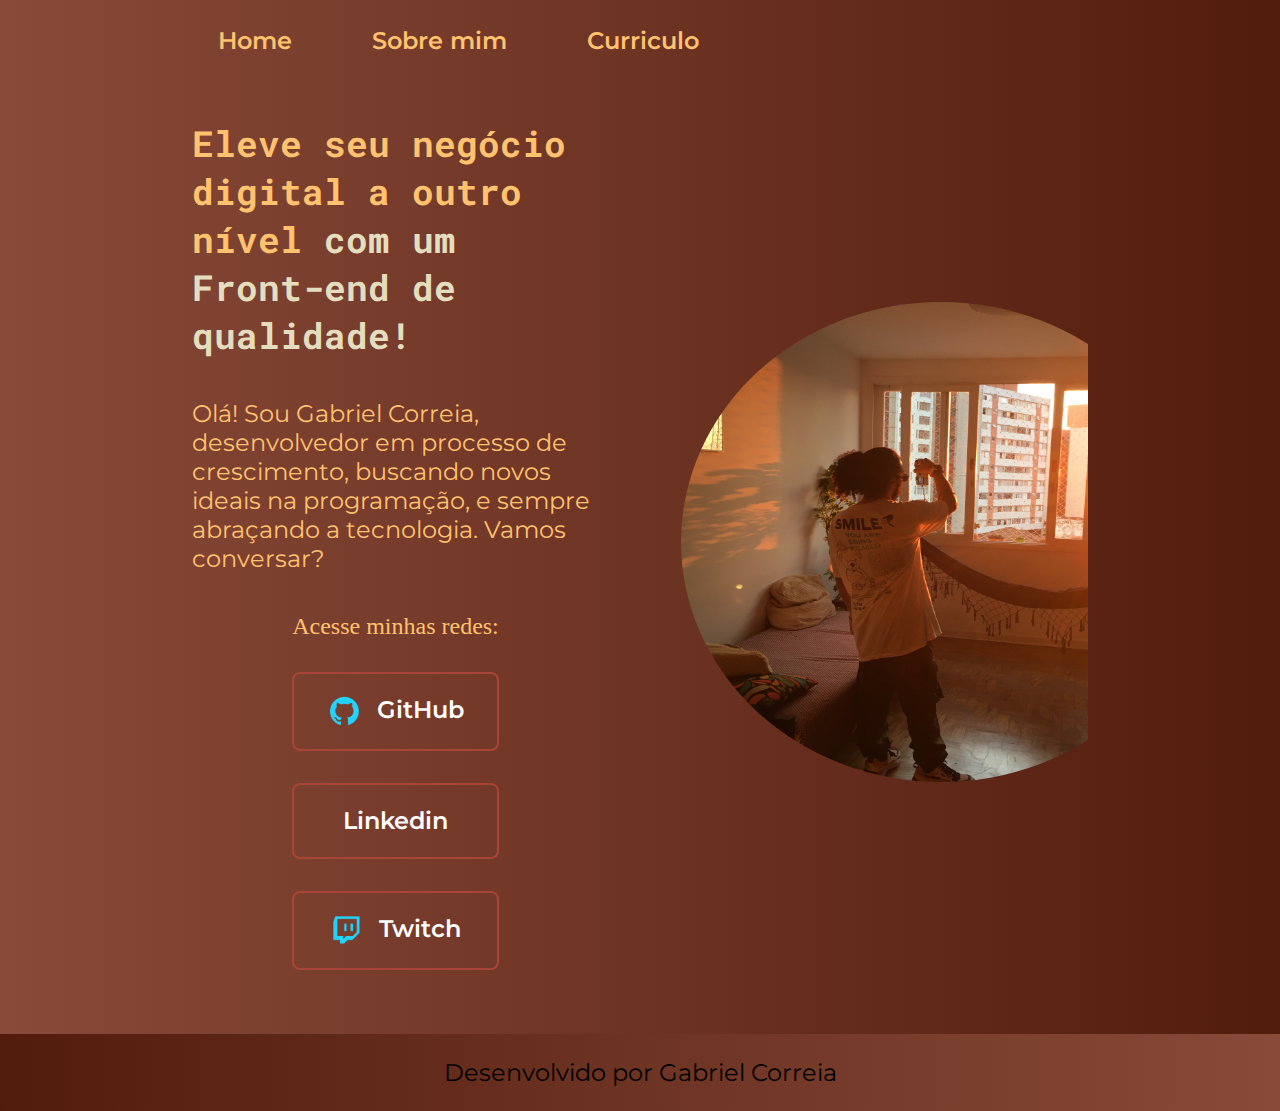
<file: index.html>
<!DOCTYPE html>
<html lang="pt-br">
<head>
    <meta charset="UTF-8">
    <meta name="viewport" content="width=device-width, initial-scale=1.0">
    <title>Portfolio</title>
    <link rel="stylesheet" href="./styles/style.css">
    <link rel="icon" href="./assets/pessoas.png">
</head>
<body>
    <header class="cabecalho">
        <nav    class="cabecalho__menu">
            <a  class="cabecalho__menu__link" href="./index.html">Home</a>
            <a  class="cabecalho__menu__link" href="./about.html">Sobre mim</a>
            <a  class="cabecalho__menu__link" href="./curriculo.html">Curriculo</a>
        </nav>
    </header>
    <main class="apresentacao">
        <section class="apresentacao__conteudo">
            <h1 class="apresentacao__conteudo__titulo">Eleve seu negócio digital a outro nível 
                <strong class="titulo-destaque">com um Front-end de qualidade! </strong>
            </h1>
            <p class="apresentacao__conteudo__texto">
                Olá! Sou Gabriel Correia, desenvolvedor em processo de crescimento, buscando novos ideais na programação, e sempre abraçando a tecnologia. Vamos conversar?
            </p>
            <div class="apresentacao__links">
                <h2 class="apresentacao__links__subtitulo">Acesse minhas redes:</h2>
                <!-- <a class="apresentacao__links__link" href="https://www.instagram.com/bielcorreias/">Instagram</a> -->
                <a class="apresentacao__links__navegacao" href="https://github.com/eboylixo">
                    <img src="./assets/github.png" alt="">GitHub
                </a>
                <a class="apresentacao__links__navegacao" href="https://www.linkedin.com/in/gabriel-correia-eboy/">Linkedin
                </a>
                <a class="apresentacao__links__navegacao" href="https://www.twitch.tv/negobicudo">
                    <img src="./assets/twitch.png" alt="">Twitch
                </a>
                
            </div>
        </section>
        <div class="perfil">
            <img src="./assets/imagem.JPG" width="520" height="480" style="border-radius: 50%;"  alt="Foto do gabriel tomando café">
        </div>
        
    </main>
    <footer class="rodape">
        <p>Desenvolvido por Gabriel Correia</p>
    </footer>
    
</body>
</html>
</file>
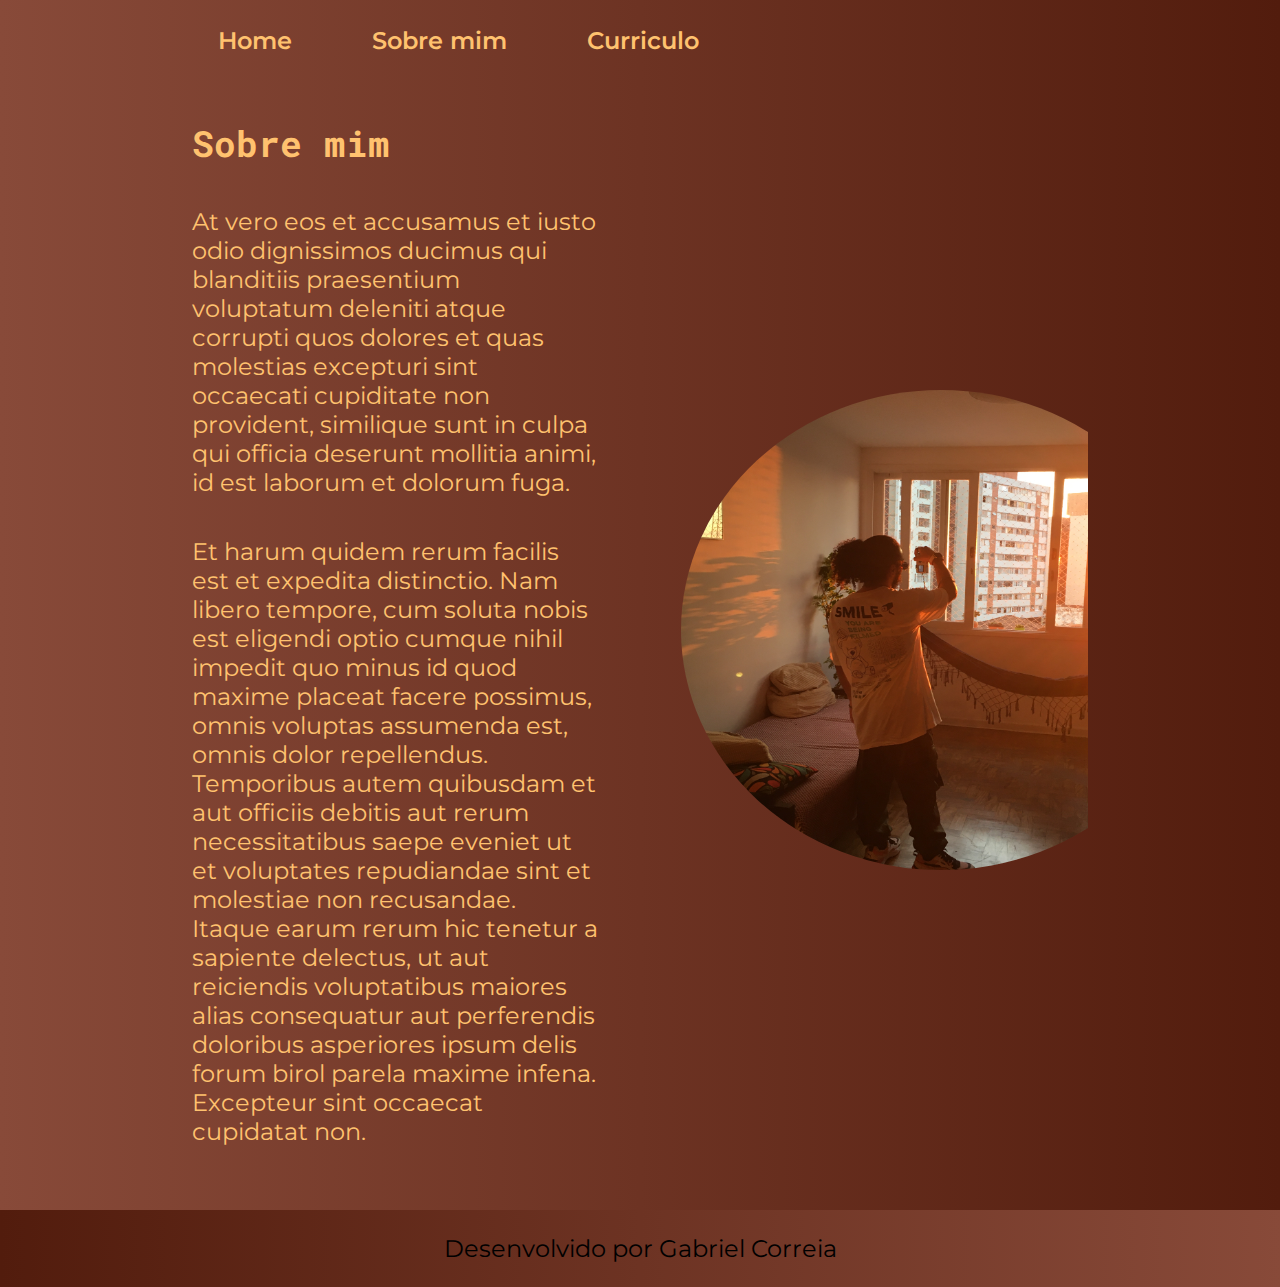
<file: about.html>
<!DOCTYPE html>
<html lang="pt-br">
<head>
    <meta charset="UTF-8">
    <meta name="viewport" content="width=device-width, initial-scale=1.0">
    <title>Sobre mim</title>
    <link rel="stylesheet" href="./styles/style.css">
</head>
<body>
    <header class="cabecalho">
        <nav    class="cabecalho__menu">
            <a  class="cabecalho__menu__link" href="./index.html">Home</a>
            <a  class="cabecalho__menu__link" href="./about.html">Sobre mim</a>
            <a  class="cabecalho__menu__link" href="./curriculo.html">Curriculo</a>
        </nav>
    </header>
    <main class="apresentacao">
        <section class="apresentacao__conteudo">  
            <h1 class="apresentacao__conteudo__titulo">Sobre mim</h1>
            <p class="apresentacao__conteudo__texto"> At vero eos et accusamus et iusto odio dignissimos ducimus qui blanditiis praesentium voluptatum deleniti atque corrupti quos dolores et quas molestias excepturi sint occaecati cupiditate non provident, similique sunt in culpa qui officia deserunt mollitia animi, id est laborum et dolorum fuga.</p>
            <p class="apresentacao__conteudo__texto">
                Et harum quidem rerum facilis est et expedita distinctio. Nam libero tempore, cum soluta nobis est eligendi optio cumque nihil impedit quo minus id quod maxime placeat facere possimus, omnis voluptas assumenda est, omnis dolor repellendus. Temporibus autem quibusdam et aut officiis debitis aut rerum necessitatibus saepe eveniet ut et voluptates repudiandae sint et molestiae non recusandae. Itaque earum rerum hic tenetur a sapiente delectus, ut aut reiciendis voluptatibus maiores alias consequatur aut perferendis doloribus asperiores ipsum delis forum birol parela maxime infena. Excepteur sint occaecat cupidatat non.
            </p>
        </section>
        <div class="perfil">
            <img src="./assets/imagem.JPG" width="520" height="480" style="border-radius: 50%;"  alt="Foto do gabriel tomando café">
    </div>
        
    </main>
    <footer class="rodape">
        <p>Desenvolvido por Gabriel Correia</p>
    </footer>
</body>
</html>
</file>
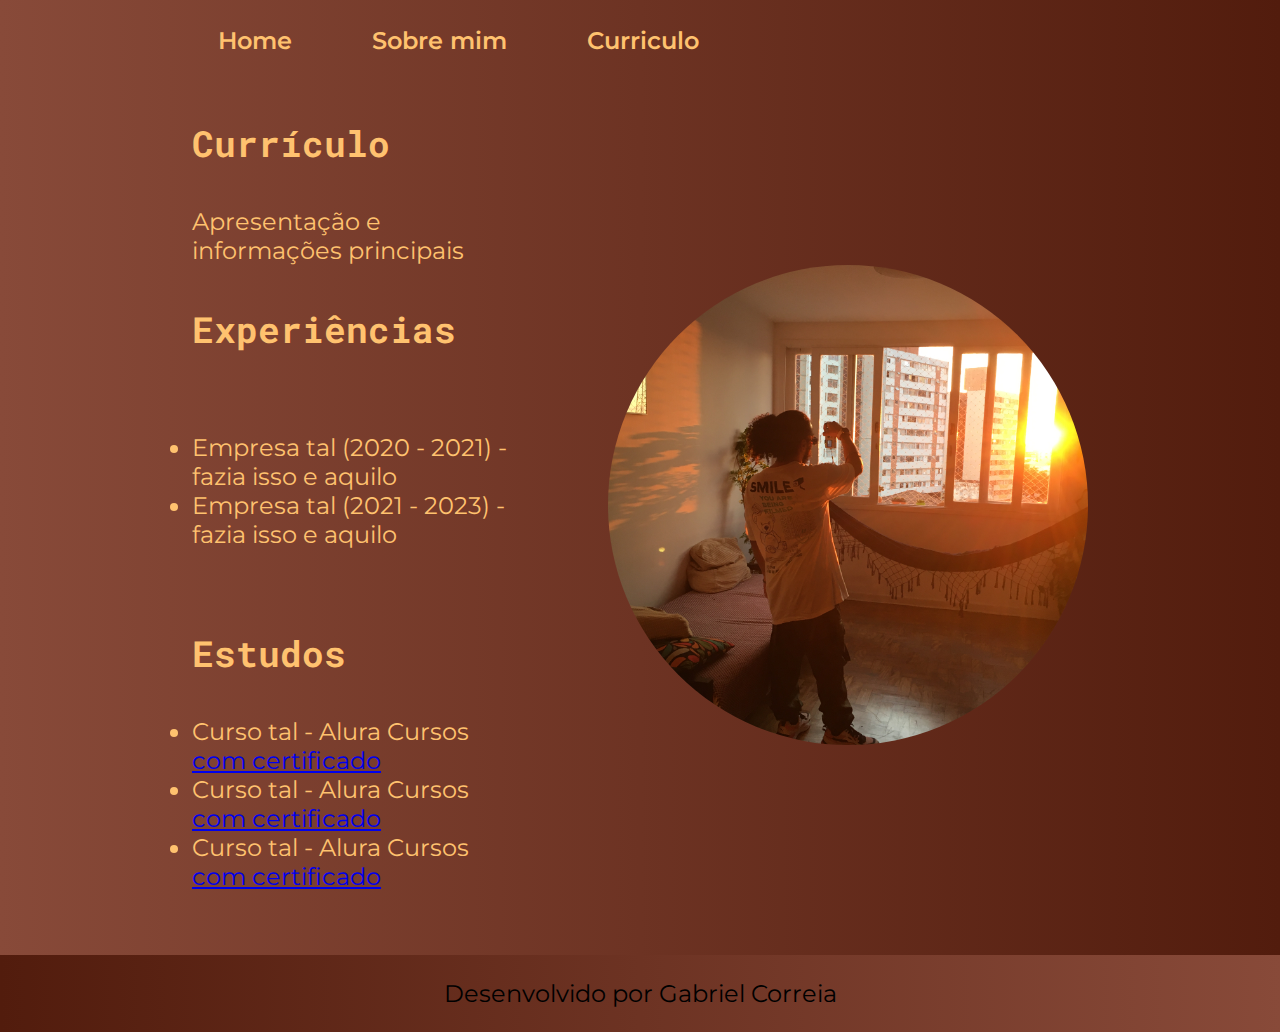
<file: curriculo.html>
<!DOCTYPE html>
<html lang="en">
<head>
    <meta charset="UTF-8">
    <meta name="viewport" content="width=device-width, initial-scale=1.0">
    <title>Curriculo</title>
    <link rel="stylesheet" href="./styles/style.css">
</head>
<body>
    <header class="cabecalho">
        <nav    class="cabecalho__menu">
            <a  class="cabecalho__menu__link" href="./index.html">Home</a>
            <a  class="cabecalho__menu__link" href="./about.html">Sobre mim</a>
            <a  class="cabecalho__menu__link" href="./curriculo.html">Curriculo</a>
        </nav>
    </header>
    <main class="apresentacao">
        <section class="apresentacao__conteudo">
            <h1 class="apresentacao__conteudo__titulo">Currículo</h1>
            <p class="apresentacao__conteudo__texto">
                Apresentação e informações principais
            </p>
            <h2 class="apresentacao__conteudo__titulo">Experiências</h2>
            <p class="apresentacao__conteudo__texto">
                <ul class="apresentacao__conteudo__texto">
                    <li> Empresa tal (2020 - 2021) - fazia isso e aquilo </li>
                    <li> Empresa tal (2021 - 2023) - fazia isso e aquilo </li>
                </ul>
            </p>
            <h2 class="apresentacao__conteudo__titulo">Estudos</h2>
            <div class="apresentacao__conteudo__texto">
                <ul class="apresentacao__conteudo__texto">
                    <li>Curso tal - Alura Cursos <a href="linkdocertificado">com certificado</a> </li>
                    <li>Curso tal - Alura Cursos <a href="linkdocertificado">com certificado</a></li>
                    <li>Curso tal - Alura Cursos <a href="linkdocertificado">com certificado</a></li>
                </ul>
            </div>    
        </section>
        <img src="./assets/imagem.JPG" width="520" height="480" style="border-radius: 50%;"  alt="Foto do gabriel tomando café">
    </main> 
    <footer class="rodape">
        <p>Desenvolvido por Gabriel Correia</p>
    </footer>
    
</body>
</html>
</file>
<file: styles/style.css>
@import url('https://fonts.googleapis.com/css2?family=Roboto+Mono&display=swap');
@import url('https://fonts.googleapis.com/css2?family=Montserrat:wght@400;600&family=Nunito:wght@600&family=Roboto+Mono&display=swap');
@import url('https://fonts.googleapis.com/css2?family=Dokdo&family=Honk&display=swap');

/* variaveis em CSS*/
:root {
    --cor-primaria: linear-gradient(to left, #521c0d, #884A39); 
    --cor-secundaria:#FFC26F;
    --cor-hover: #F9E0BB;
    --cor-hover-link: #c3805498;

    --fonte-principal: 'Roboto Mono', 'monospace';
    --fonte-secundaria: 'Montserrat', 'sans-serif';
}

*{
    margin: 0;
    padding: 0;
}
.perfil{
    overflow: hidden;
	float: left;
	transition: 0.3s;
    width: 50%;
}
.perfil:hover{
    transform: rotateY(180deg);
 
}
body {
    
    box-sizing: border-box;
    background: var(--cor-primaria);
    color: var(--cor-secundaria);
}
.cabecalho{
    padding: 2% 0% 0% 17%;
    
}
.cabecalho__menu {
    display: flex;
    gap: 80px;
    align-items: center;
}

.cabecalho__menu__link {
    font-family: var(--fonte-secundaria);
    font-size: 1.5rem;
    font-weight: 600;
    color: var(--cor-secundaria);
    text-decoration: none;
}

.cabecalho__menu__link:hover {
    color: var(--cor-hover);
}

.apresentacao {
    padding: 5% 15%;
    display: flex;
    align-items: center;
    justify-content: space-between;
    gap: 82px;
    max-width: 1200px; /* Adicione isso para evitar que o conteúdo se expanda demais em telas maiores */
}

.apresentacao__conteudo {
    width: 50%;
    display: flex;
    flex-direction: column;
    gap: 40px;
    margin: 0 auto; /* Adicione essa linha para centralizar o conteúdo */
}

.apresentacao__conteudo__titulo{
    font-size: 2.25rem;
    font-family: var(--fonte-principal);
}

.titulo-destaque{
    color: #E4DEBE;
}
.titulo-destaque:hover{
    font-family: 'Dokdo', system-ui;
   
}

.apresentacao__conteudo__texto{
    font-size: 1.5rem;
    font-family: var(--fonte-secundaria);
}
.apresentacao__links{
    display: flex;
    flex-direction: column;
    align-items: center;
    gap: 32px;
    justify-content: space-between;
    
}
.apresentacao__links__subtitulo{
    font-family: 'Krona One','sans-serif';
    font-weight: 400;
    font-size: 1.5rem;
}
.apresentacao__links__navegacao{
    /* Atalho comentar: CTRL+K+C */
    /* background-color: #d38520; */
    display: flex;
    gap: 16px;
    justify-content: center;
    border: 2px solid #A94438;
    width: 50%;
    text-align: center;
    border-radius: 8px;
    font-size: 1.5rem;
    font-weight: 600;
    padding: 21.5px 0;
    /* padding-bottom: 21.5px; */
    text-decoration: none;
    color: rgb(255, 255, 255);
    font-family: var(--fonte-secundaria);
}
.apresentacao__links__navegacao:hover{
    background-color: var(--cor-hover-link);
    padding: 3%;
}

.rodape{
    color: #000000;
    /* background: linear-gradient(to left, #b9574b, #bd1903); */
    background: linear-gradient(to right, #521c0d, #884A39);
    padding: 24px;
    text-align: center;
    font-family: var(--fonte-secundaria);
    font-size: 1.5rem;
    font-weight: 400;
}

@media (max-width: 1200px) {
    .cabecalho{
        padding: 10%;
    }

    .cabecalho__menu{
        justify-content: center;
    }

    .apresentacao{
        flex-direction: column-reverse;
        padding: 5%;
    }
    .apresentacao__conteudo{
        width: auto;
    }
}
</file>
